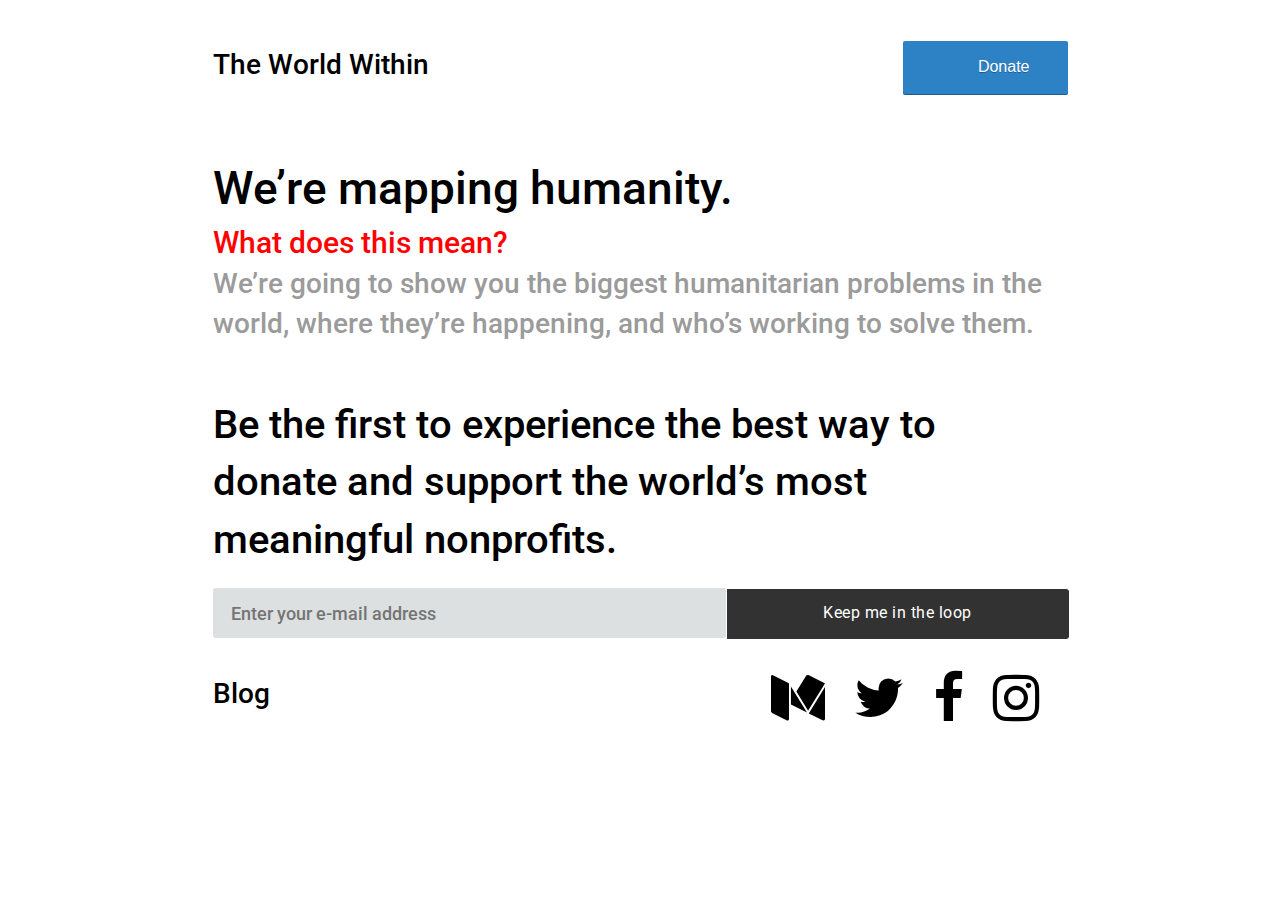
<file: index.html>
<!doctype html>
<html lang="en">
<head>
  <meta charset="utf-8" />
  <meta http-equiv="X-UA-Compatible" content="IE=edge,chrome=1" />
  <meta content="width=device-width, initial-scale=1.0, maximum-scale=1.0, user-scalable=0" name="viewport" />
  <meta name="google-site-verification" content="_XN2Fpyr1BriJh1MF9_REgJCglh2z2wu93xTiEsonSY" />
  <meta name="viewport" content="width=device-width" />
  <title>World Within Coming Soon. </title>
  <link href="css/bootstrap.css" rel="stylesheet" />
  <link href="css/splash_page.css" rel="stylesheet" />
  <link href="https://netdna.bootstrapcdn.com/font-awesome/4.1.0/css/font-awesome.css" rel="stylesheet">
  <link href="https://fonts.googleapis.com/css?family=Roboto" rel="stylesheet">
  <script src="js/jquery-1.10.2.js" type="text/javascript"></script>
  <script src="js/bootstrap.min.js" type="text/javascript"></script>
</head>

<body>
  <nav class="navbar navbar-transparent navbar-fixed-top" role="navigation">  
    <div class="container">
      <!-- Brand and toggle get grouped for better mobile display -->
      <div class="navbar-header">
        <button type="button" class="navbar-toggle" data-toggle="collapse" data-target="#bs-example-navbar-collapse-1">
          <span class="sr-only">Toggle navigation</span>
          <span class="icon-bar"></span>
          <span class="icon-bar"></span>
          <span class="icon-bar"></span>
        </button>
        <span class="navbar-title navbar-toggle">menu</span> 
      </div>
      <!-- Collect the nav links, forms, and other content for toggling -->
      <div class="collapse navbar-collapse" id="bs-example-navbar-collapse-1">
        <ul class="nav navbar-nav">
          <li>
            <a href="http://worldwithinhq.com/"> 
              &nbsp;Home
            </a>
          </li>
         </ul>
      </div><!-- /.navbar-collapse -->
    </div><!-- /.container -->
  </nav>

  <div class="main container-fluid">

    <div class="content">
      
      <div class="navbar-home">
        <a href="http://worldwithinhq.com/"> 
          <h3>The World Within</h3>
        </a>

        <div style="float: right;margin-top: -50px;">
          <script src="https://donorbox.org/install-popup-button.js" type="text/javascript" defer></script>
          <a class="dbox-donation-button" href="https://donorbox.org/world-within" style="background:#2d81c5 url(https://d1iczxrky3cnb2.cloudfront.net/red_logo.png) no-repeat 37px center; color: #fff;text-decoration: none;font-family: Verdana,sans-serif;display: inline-block;font-size: 16px;padding: 15px 38px 15px 75px; -webkit-border-radius: 2px; -moz-border-radius: 2px; border-radius: 2px; box-shadow: 0 1px 0 0 #1f5a89; text-shadow: 0 1px rgba(0, 0, 0, 0.3);" >Donate</a>
        </div>
      </div>

      <div class="motto">
        We’re mapping humanity.
        <div class="motto-tag">What does this mean?</div>
      </div>
      <div class="sub-motto">
        We’re going to show you the biggest humanitarian problems in the world, where they’re happening, and who’s working to solve them.
      </div>

      <div class="subscribe">
        Be the first to experience the best way to donate and support the world’s most meaningful nonprofits.
        <!-- Begin MailChimp Signup Form -->
        <div id="mc_embed_signup">
          <form action="//worldwithinfoundation.us14.list-manage.com/subscribe/post?u=0f391999c0d62c3159aa848d3&amp;id=a629feabbf" method="post" id="mc-embedded-subscribe-form" name="mc-embedded-subscribe-form" class="validate" target="_blank" novalidate>
          <div id="mc_embed_signup_scroll">
            <input type="email" value="" name="EMAIL" class="email" id="mce-EMAIL" placeholder="Enter your e-mail address" required>
            <div style="position: absolute; left: -5000px;" aria-hidden="true">
              <input type="text" name="b_0f391999c0d62c3159aa848d3_a629feabbf" tabindex="-1" value="">
            </div>
            <input type="submit" value="Keep me in the loop" name="subscribe" id="mc-embedded-subscribe" class="button btn">
          </div>
        </form>
        </div>
        <!--End mc_embed_signup-->
      </div>
      <div style="float: left; margin-top: 20px;">
        <a href="http://blog.worldwithinhq.com"><h3>Blog</h3></a>
      </div>
      <ul class="social">
        <li class="instagram">
          <a href="http://instagram.com/worldwithinhq"> 
            <i class="fa fa-3x fa-instagram"></i>
          </a>
        </li>
        <li class="facebook">
          <a href="https://facebook.com/worldwithinhq"> 
            <i class="fa fa-3x fa-facebook"></i>
          </a>
        </li>
        <li class="twitter">
          <a href="http://twitter.com/worldwithinhq"> 
            <i class="fa fa-3x fa-twitter"></i>
          </a>
        </li>
        <li class="medium">
          <a href="https://blog.worldwithinhq.com"> 
            <i class="fa fa-3x fa-medium"></i>
          </a>
        </li>
       </ul>
    </div>
  </div>

  <div class="footer">
  </div>

  </body>
</html>
</file>
<file: css/splash_page.css>
.form-control::-moz-placeholder{
	 color: #000;
	 opacity: 1;
}
.form-control:-moz-placeholder{
	 color: #000;
	 opacity: 1;  
}  
.form-control::-webkit-input-placeholder{
	 color: #000;
	 opacity: 1; 
} 
.form-control:-ms-input-placeholder{
	 color: #000;
	 opacity: 1; 
}
/*     General overwrite     */
a{
		color: #000;
}
a:hover, a:focus {
		color: #1084FF;
}
a:focus, a:active, 
button::-moz-focus-inner,
input[type="reset"]::-moz-focus-inner,
input[type="button"]::-moz-focus-inner,
input[type="submit"]::-moz-focus-inner,
select::-moz-focus-inner,
input[type="file"] > input[type="button"]::-moz-focus-inner {
		outline : 0;
}

/*   Font Smoothing      */

h1, .h1, h2, .h2, h3, .h3, h4, .h4, h5, .h5, h6, .h6, p, .navbar, .brand, .btn-simple{
		-moz-osx-font-smoothing: grayscale;
		-webkit-font-smoothing: antialiased;
}

/*   Typography  */

h1, .h1, h2, .h2, h3, .h3, {
		font-weight: 500;
		margin: 30px 0 15px;
}

h1, .h1 {
		font-size: 52px;
}
h2, .h2{
		font-size: 36px;
}
h3, .h3{
		font-size: 28px;
		margin: 20px 0 10px;
}
h4, .h4{
		font-size: 22px;
}
h5, .h5 {
		font-size: 16px;
}
h6, .h6{
		font-size: 14px;
		font-weight: bold;
		color: #57CECB;
		text-align: center;
		margin-bottom: 20px;
}
p{
	text-align: center;
	font-size: 16px;
	color: white;
	line-height: 1.6180em;
	max-width: 768px;
	padding-bottom: 25px;
	float: none;
	margin: 0 auto;
}
h1 small, h2 small, h3 small, h4 small, h5 small, h6 small, .h1 small, .h2 small, .h3 small, .h4 small, .h5 small, .h6 small, h1 .small, h2 .small, h3 .small, h4 .small, h5 .small, h6 .small, .h1 .small, .h2 .small, .h3 .small, .h4 .small, .h5 .small, .h6 .small {
		color: #999999;
		font-weight: 300;
		line-height: 1;
}
h1 small, h2 small, h3 small, h1 .small, h2 .small, h3 .small {
		font-size: 60%;
}

/*   Animations      */
.form-control, .input-group-addon{
		-webkit-transition: all 300ms linear;
		-moz-transition: all 300ms linear;
		-o-transition: all 300ms linear;
		-ms-transition: all 300ms linear;
		transition: all 300ms linear;
}
.btn{
		border-width: 2px;
		border-radius: 3px;
		background-color: #000;
		font-weight: 400;
		opacity: 0.8;
		font-size: 16px;
		padding: 10px 64px;
		margin-top: 10px;
		text-align: center;
		color: #FFF;
}
.btn-round{
		border-width: 1px;
		border-radius: 30px !important;
		opacity: 0.79;
		padding: 9px 18px;
}
.btn-sm, .btn-xs {
		font-size: 12px;
		line-height: 1.5;
		padding: 5px 10px;
}
.btn-xs {
		padding: 1px 5px;
}
.btn-lg{
	 font-size: 18px;
	 font-weight: 400;
	 padding: 14px 60px;
}
.btn-wd {
		min-width: 140px;
}
.btn-default{
		color: #777777;
		border-color: #999999
}
.btn-primary {
		color: #3472F7;
		border-color: #3472F7;
}
.btn-info{
		 color: #2C93FF;
		border-color: #2C93FF;
}
.btn-success{
		color: #05AE0E;
		border-color: #05AE0E;
}
.btn-warning{
		color: #FF9500;
		border-color: #FF9500;
}
.btn-danger{
		color: #FF3B30;
		border-color: #FF3B30;
}
.btn:hover{
		background-color: rgba(0,0,0,.0);
		opacity: 1;
}
.btn-primary:hover, .btn-primary:focus, .btn-primary:active, .btn-primary.active, .open .dropdown-toggle.btn-primary {
		color: #1D62F0;
		border-color: #1D62F0;
		background-color: rgba(0,0,0,.0);
}
.btn-info:hover, .btn-info:focus, .btn-info:active, .btn-info.active, .open .dropdown-toggle.btn-info {
		color: #1084FF;
		border-color: #1084FF;
		background-color: rgba(0,0,0,.0);
}
.btn-success:hover, .btn-success:focus, .btn-success:active, .btn-success.active, .open .dropdown-toggle.btn-success {
		color: #049F0C;
		border-color: #049F0C;
		background-color: rgba(0,0,0,.0);
}
.btn-warning:hover, .btn-warning:focus, .btn-warning:active, .btn-warning.active, .open .dropdown-toggle.btn-warning {
		color: #ED8D00;
		border-color: #ED8D00;
		background-color: rgba(0,0,0,.0);
}
.btn-danger:hover, .btn-danger:focus, .btn-danger:active, .btn-danger.active, .open .dropdown-toggle.btn-danger {
		color: #EE2D20;
		border-color: #EE2D20;
		background-color: rgba(0,0,0,.0);
}
.btn-default:hover, .btn-default:focus, .btn-default:active, .btn-default.active, .open .dropdown-toggle.btn-default {
		color: #666666;
		border-color: #888888;
		background-color: rgba(0,0,0,.0);
}
.btn:active, .btn.active {
		background-image: none;
		box-shadow: none;
		
}
.btn.disabled, .btn[disabled], fieldset[disabled] .btn {
		opacity: 0.45;
}
.btn-primary.disabled, .btn-primary[disabled], fieldset[disabled] .btn-primary, .btn-primary.disabled:hover, .btn-primary[disabled]:hover, fieldset[disabled] .btn-primary:hover, .btn-primary.disabled:focus, .btn-primary[disabled]:focus, fieldset[disabled] .btn-primary:focus, .btn-primary.disabled:active, .btn-primary[disabled]:active, fieldset[disabled] .btn-primary:active, .btn-primary.disabled.active, .btn-primary.active[disabled], fieldset[disabled] .btn-primary.active {
		background-color: rgba(0, 0, 0, 0);
		border-color: #3472F7;
}
.btn-info.disabled, .btn-info[disabled], fieldset[disabled] .btn-info, .btn-info.disabled:hover, .btn-info[disabled]:hover, fieldset[disabled] .btn-info:hover, .btn-info.disabled:focus, .btn-info[disabled]:focus, fieldset[disabled] .btn-info:focus, .btn-info.disabled:active, .btn-info[disabled]:active, fieldset[disabled] .btn-info:active, .btn-info.disabled.active, .btn-info.active[disabled], fieldset[disabled] .btn-info.active {
		background-color: rgba(0, 0, 0, 0);
		border-color: #2C93FF;
}
.btn-success.disabled, .btn-success[disabled], fieldset[disabled] .btn-success, .btn-success.disabled:hover, .btn-success[disabled]:hover, fieldset[disabled] .btn-success:hover, .btn-success.disabled:focus, .btn-success[disabled]:focus, fieldset[disabled] .btn-success:focus, .btn-success.disabled:active, .btn-success[disabled]:active, fieldset[disabled] .btn-success:active, .btn-success.disabled.active, .btn-success.active[disabled], fieldset[disabled] .btn-success.active {
		background-color: rgba(0, 0, 0, 0);
		border-color: #05AE0E;
}
.btn-danger.disabled, .btn-danger[disabled], fieldset[disabled] .btn-danger, .btn-danger.disabled:hover, .btn-danger[disabled]:hover, fieldset[disabled] .btn-danger:hover, .btn-danger.disabled:focus, .btn-danger[disabled]:focus, fieldset[disabled] .btn-danger:focus, .btn-danger.disabled:active, .btn-danger[disabled]:active, fieldset[disabled] .btn-danger:active, .btn-danger.disabled.active, .btn-danger.active[disabled], fieldset[disabled] .btn-danger.active {
		background-color: rgba(0, 0, 0, 0);
		border-color: #FF3B30;
}
.btn-warning.disabled, .btn-warning[disabled], fieldset[disabled] .btn-warning, .btn-warning.disabled:hover, .btn-warning[disabled]:hover, fieldset[disabled] .btn-warning:hover, .btn-warning.disabled:focus, .btn-warning[disabled]:focus, fieldset[disabled] .btn-warning:focus, .btn-warning.disabled:active, .btn-warning[disabled]:active, fieldset[disabled] .btn-warning:active, .btn-warning.disabled.active, .btn-warning.active[disabled], fieldset[disabled] .btn-warning.active {
		background-color: rgba(0, 0, 0, 0);
		border-color: #FF9500;
}


/*   Buttons fill .btn-fill   */
.btn-fill{
		color: #FFFFFF;
		opacity: 1;
}
.btn-fill:hover, .btn-fill:active, .btn-fill:focus{
		color: #FFFFFF;
}
.btn-default.btn-fill{
		background-color: #999999;
		border-color: #999999
}
.btn-primary.btn-fill{
		background-color: #3472F7;
		border-color: #3472F7;
}
.btn-info.btn-fill{
		background-color: #2C93FF;
		border-color: #2C93FF;
}
.btn-success.btn-fill{
		background-color: #05AE0E;
		border-color: #05AE0E;
}
.btn-warning.btn-fill{
	 background-color: #FF9500;
	 border-color: #FF9500;
}
.btn-danger.btn-fill{
		background-color: #FF3B30;
		border-color: #FF3B30;
}
.btn-default.btn-fill:hover, .btn-default.btn-fill:focus, .btn-default.btn-fill:active, .btn-default.btn-fill.active, .open .dropdown-toggle.btn-fill.btn-default {
		background-color: #888888;
		border-color: #888888;
}
.btn-primary.btn-fill:hover, .btn-primary.btn-fill:focus, .btn-primary.btn-fill:active, .btn-primary.btn-fill.active, .open .dropdown-toggle.btn-primary.btn-fill{
		border-color: #1D62F0;
		background-color: #1D62F0;
}
.btn-info.btn-fill:hover, .btn-info.btn-fill:focus, .btn-info.btn-fill:active, .btn-info.btn-fill.active, .open .dropdown-toggle.btn-info.btn-fill {
		background-color: #1084FF;
		border-color: #1084FF;
}
.btn-success.btn-fill:hover, .btn-success.btn-fill:focus, .btn-success.btn-fill:active, .btn-success.btn-fill.active, .open .dropdown-toggle.btn-fill.btn-success {
		background-color: #049F0C;
		border-color: #049F0C;
}
.btn-warning.btn-fill:hover, .btn-warning.btn-fill:focus, .btn-warning.btn-fill:active, .btn-warning.btn-fill.active, .open .dropdown-toggle.btn-fill.btn-warning {
		background-color: #ED8D00;
		border-color: #ED8D00;
}
.btn-danger.btn-fill:hover, .btn-danger.btn-fill:focus, .btn-danger.btn-fill:active, .btn-danger.btn-fill.active, .open .dropdown-toggle.btn-danger.btn-fill {
		background-color: #EE2D20;
		border-color: #EE2D20;
}

/*  End Buttons fill  */

.btn-simple{
		font-weight: 600;
		border: 0;
		padding: 10px 18px;
}
.btn-simple.btn-xs{
		padding: 3px 5px;
}
.btn-simple.btn-sm{
		padding: 7px 10px;
}
.btn-simple.btn-lg{
	 padding: 16px 60px;
}
.btn-round.btn-xs{
		padding: 2px 5px;
}
.btn-round.btn-sm{
		padding: 6px 10px;
}
.btn-round.btn-lg{
		padding: 15px 60px;
}


/*     Inputs       */
.form-control {
		background-color: #FFFFFF;
		border: 1px solid #E3E3E3;
		border-radius: 0px;
		box-shadow: none;
		color: #444444;
		height: 40px;
		padding: 6px 16px;
		font-size: 14px;
		float:left;
		margin-right: 5px;
}

.form-control:focus {
		background-color: #FFFFFF;
		border: 1px solid #9A9A9A;
		box-shadow: none;
		outline: 0 none;
}
.form-control + .form-control-feedback{
		font-size: 20px;
		padding: 0 12px 0 0;
		position: absolute;
		right: 25px;
		top: 13px;
		vertical-align: middle;
}
.form-control.transparent{
		background-color: rgba(255, 255, 255, 0.07);
		border: 1px solid rgba(238, 238, 238, 0.27);
		color: #FFFFFF;
}
.form-control.transparent:focus{
		border-color: #FFFFFF;
		
}
.input-lg{
		height: 56px;
		padding: 10px 16px;
}

/*   Navigation Bar     */
.navbar{
	border: 0 none;
	transition: all 0.4s;
	-webkit-transition: all 0.4s;
	font-size: 16px;
	width: 200px;
	padding-bottom: 88px;
}
.navbar-header .navbar-title {
	color: white;
	margin-right: 0px;
	margin-top: 14px;
	padding-right: 0px;
}
.navbar-default {
	background-color: #D9D9D9;
}
.navbar .navbar-brand {
		font-weight: 600;
		margin-top: 5px;
		margin-bottom: 5px;
		font-size: 20px;
}
.navbar-nav {
		float: right;
		background-color: rgba(0,0,0,.9);
		width: 200px;
}
.nav > li {
	text-align: center;
}
.navbar-nav > li > a {
		margin-top: 13px;
		margin-bottom: 13px;
		padding-bottom: 12px;
		padding-top: 12px;
		font-size: 16px;
}
.navbar-nav > li > a [class^="fa"]{
		font-size: 22px;
		vertical-align: text-top;
}
.navbar-brand{
		padding: 20px 15px;
}

.navbar .btn{
		margin-top: 8px;
		margin-bottom: 8px;
}
.navbar-default:not(.navbar-transparent) {
		background-color: rgba(255, 255, 255, 0.96);
		border-bottom: 1px solid rgba(0, 0, 0, 0.1);
}
.navbar-transparent {
	width: 200px;
	float: right;
}
.navbar-transparent .navbar-brand, [class*="navbar-ct"] .navbar-brand{
		color: #FFFFFF;
		opacity: 0.95;
}
.navbar-transparent .navbar-brand:hover, .navbar-transparent .navbar-brand:focus {
		background-color: rgba(0, 0, 0, 0);
		color: #5E5E5E;
}
.navbar-transparent .nav .caret{
		border-bottom-color: #FFFFFF;
		border-top-color: #FFFFFF;
}
.navbar-transparent .navbar-nav > li > a, [class*="navbar-ct"] .navbar-nav > li > a{
		color: #FFFFFF;
		border-color: #FFFFFF;
		opacity: 0.7;
}
.navbar-transparent .navbar-brand:hover, .navbar-transparent .navbar-brand:focus, [class*="navbar-ct"] .navbar-brand:hover, [class*="navbar-ct"] .navbar-brand:focus {
		background-color: rgba(0, 0, 0, 0);
		color: #FFFFFF;
		opacity: 1;
}
.navbar-default .navbar-nav > .active > a, .navbar-default .navbar-nav > .active > a:hover, .navbar-default .navbar-nav > .active > a:focus, .navbar-default .navbar-nav > li > a:hover, .navbar-default .navbar-nav > li > a:focus {
		background-color: rgba(255, 255, 255, 0);
		border-radius: 3px;
		color: #2C93FF;
		opacity: 1;
}
.navbar-default .navbar-nav > .dropdown > a:hover .caret, .navbar-default .navbar-nav > .dropdown > a:focus .caret {
		border-bottom-color: #2C93FF;
		border-top-color: #2C93FF;
}
.navbar-default .navbar-nav > .open > a, .navbar-default .navbar-nav > .open > a:hover, .navbar-default .navbar-nav > .open > a:focus{
		background-color: rgba(255, 255, 255, 0);
		color: #2C93FF;
}
.navbar-transparent .navbar-nav > .active > a, .navbar-transparent .navbar-nav > .active > a:hover, .navbar-transparent .navbar-nav > .active > a:focus, .navbar-transparent .navbar-nav > li > a:hover, .navbar-transparent .navbar-nav > li > a:focus, [class*="navbar-ct"] .navbar-nav > .active > a, [class*="navbar-ct"] .navbar-nav > .active > a:hover, [class*="navbar-ct"] .navbar-nav > .active > a:focus, [class*="navbar-ct"] .navbar-nav > li > a:hover, [class*="navbar-ct"] .navbar-nav > li > a:focus {
		background-color: rgba(255, 255, 255, 0);
		border-radius: 3px;
		color: #FFFFFF;
		opacity: 1;
}
.navbar-transparent .navbar-nav > .dropdown > a .caret, [class*="navbar-ct"] .navbar-nav > .dropdown > a .caret{
		border-bottom-color: #FFFFFF;
		border-top-color: #FFFFFF;
}
.navbar-transparent .navbar-nav > .dropdown > a:hover .caret, .navbar-transparent .navbar-nav > .dropdown > a:focus .caret {
		border-bottom-color: #FFFFFF;
		border-top-color: #FFFFFF;
}
.navbar-transparent .navbar-nav > .open > a, .navbar-transparent .navbar-nav > .open > a:hover, .navbar-transparent .navbar-nav > .open > a:focus {
		background-color: rgba(255, 255, 255, 0);
		color: #FFFFFF;
		opacity: 1;
}
.navbar .btn{
		font-size: 18px;
		margin-top: 13px;
		margin-bottom: 13px;
}
.navbar .btn-default{
		color: #777777;
		border-color: #777777;
}
.navbar-default:not(.navbar-transparent) .btn-default:hover{
		color: #2C93FF;
		border-color: #2C93FF;
}
.navbar-transparent .btn-default, [class*="navbar-ct"] .btn-default{
		color: #FFFFFF;
		border-color: #FFFFFF;
}
[class*="navbar-ct"] .btn-default.btn-fill{
		color: #777777;
		background-color: #FFFFFF;
		opacity: 0.9;
}
[class*="navbar-ct"] .btn-default.btn-fill:hover, [class*="navbar-ct"] .btn-default.btn-fill:focus, [class*="navbar-ct"] .btn-default.btn-fill:active, [class*="navbar-ct"] .btn-default.btn-fill.active, [class*="navbar-ct"] .open .dropdown-toggle.btn-fill.btn-default{
		border-color: #FFFFFF;
		opacity: 1;
}
.navbar-form{
		box-shadow: none;
}
.navbar-form .form-control{
		background-color: rgba(244, 244, 244, 0);
		border-radius: 0;
		border:0;
		height: 22px;
		padding: 0;
		font-size: 20px;
		line-height: 20px;
		color: #777777;
}
.navbar-transparent .navbar-form .form-control, [class*="navbar-ct"] .navbar-form .form-control{
		color: #FFFFFF;
		border: 0;
		border-bottom: 1px solid rgba(255,255,255,.6);
}

.navbar .label{
		background-color: #FFFFFF;
		border: 1px solid #DDDDDD;
		color: #BBBBBB;
		text-transform: uppercase;
}
.dropdown-menu > li > a {
/*     border-bottom: 1px solid #DDDDDD; */
		padding: 6px 15px;
		color: #777777;
}
.dropdown-menu > li:first-child > a{
		border-radius: 10px 10px 0 0;
		padding-top: 12px;
}
.dropdown-menu > li:last-child > a{
		border-bottom: 0 none;
		border-radius: 0 0 10px 10px;
		padding-bottom: 12px;
}
.dropdown-menu > li > a:hover, .dropdown-menu > li > a:focus {
		background-color: #FFFFFF;
		color: #333333;
		opacity: 1;
		text-decoration: none;
}
.dropdown-menu > li > a img{
		margin-right: 5px;
}
.dropdown-menu .divider {
		background-color: #E5E5E5;
		height: 1px;
		margin: 8px 15px;
		overflow: hidden;
}
.navbar-toggle{
		margin-top: 19px;
		margin-bottom: 19px;
		border: 0;
}
.navbar-toggle .icon-bar {
		background-color: #FFFFFF;
}
.navbar-collapse, .navbar-form {
		border-color: rgba(0, 0, 0, 0);
}
.navbar-default .navbar-toggle:hover, .navbar-default .navbar-toggle:focus {
		background-color: rgba(0,0,0,0);
}
.navbar-fixed-top {
	left: inherit;
}

@media (min-width: 768px){
		.navbar-form {
				margin-top: 21px;
				margin-bottom: 21px;
				padding-left: 5px;
				padding-right: 5px;
		}
		.navbar-nav > li > .dropdown-menu, .dropdown-menu{
				display: block;
				margin: 0;
				padding: 0;
				z-index: 9000;
				position: absolute;
				-webkit-border-radius: 10px;
				box-shadow: 1px 2px 3px rgba(0, 0, 0, 0.125);
				border-radius: 10px;
				-webkit-box-sizing: border-box;
				-moz-box-sizing: border-box;
				box-sizing: border-box;
				opacity: 0;
				-ms-filter: "alpha(opacity=0)";
				-webkit-filter: alpha(opacity=0);
				-moz-filter: alpha(opacity=0);
				-ms-filter: alpha(opacity=0);
				-o-filter: alpha(opacity=0);
				filter: alpha(opacity=0);
				-webkit-transform: scale(0);
				-moz-transform: scale(0);
				-o-transform: scale(0);
				-ms-transform: scale(0);
				transform: scale(0);
				-webkit-transition: all 300ms cubic-bezier(0.34, 1.61, 0.7, 1);
				-moz-transition: all 300ms cubic-bezier(0.34, 1.61, 0.7, 1);
				-o-transition: all 300ms cubic-bezier(0.34, 1.61, 0.7, 1);
				-ms-transition: all 300ms cubic-bezier(0.34, 1.61, 0.7, 1);
				transition: all 300ms cubic-bezier(0.34, 1.61, 0.7, 1);
		
		}
		.navbar-nav > li.open > .dropdown-menu, .open .dropdown-menu{
				-webkit-transform-origin: 29px -50px;
				-moz-transform-origin: 29px -50px;
				-o-transform-origin: 29px -50px;
				-ms-transform-origin: 29px -50px;
				transform-origin: 29px -50px;
				-webkit-transform: scale(1);
				-moz-transform: scale(1);
				-o-transform: scale(1);
				-ms-transform: scale(1);
				transform: scale(1);
				opacity: 1;
				-ms-filter: none;
				-webkit-filter: none;
				-moz-filter: none;
				-ms-filter: none;
				-o-filter: none;
				filter: none;
		}
		.dropdown-menu:before{
				border-bottom: 11px solid rgba(0, 0, 0, 0.2);
				border-left: 11px solid rgba(0, 0, 0, 0);
				border-right: 11px solid rgba(0, 0, 0, 0);
				content: "";
				display: inline-block;
				position: absolute;
				left: 100%;
				margin-left: -60%;
				top: -11px;
		}
		.dropdown-menu:after {
				border-bottom: 11px solid #FFFFFF;
				border-left: 11px solid rgba(0, 0, 0, 0);
				border-right: 11px solid rgba(0, 0, 0, 0);
				content: "";
				display: inline-block;
				position: absolute;
				left: 100%;
				margin-left: -60%;
				top: -10px;
		}
		
}

@media (max-width: 768px){ 
		.navbar-transparent{
				padding-top: 0px;
		}
		.navbar-transparent .navbar-collapse.in .navbar-nav .open .dropdown-menu > li > a:hover, .navbar-transparent .navbar-collapse.in .navbar-nav .open .dropdown-menu > li > a:focus, .navbar-transparent .dropdown-menu > li > a:hover, .navbar-transparent .dropdown-menu > li > a:focus, [class*="navbar-ct"] .dropdown-menu > li > a:hover, [class*="navbar-ct"] .dropdown-menu > li > a:focus{
				color: #FFFFFF;
				background-color: rgba(0,0,0,0);
				opacity: 1;
		}
		.navbar-transparent .navbar-collapse.in .navbar-nav .open .dropdown-menu > li > a, [class*="navbar-ct"] .dropdown-menu > li > a {
				color: #FFFFFF;
				opacity: 0.8;
		}
		.nav .open > a, .nav .open > a:hover, .nav .open > a:focus {
				background-color: rgba(0,0,0,0);
				border-color: #428BCA;
		}
		.navbar-collapse{
				text-align: center;
		}
		.navbar-collapse .navbar-form {
				width: 170px;
				margin: 0 auto;
		}
		.navbar-transparent .dropdown-menu .divider{
				background-color: #434343;
		}		
}

.navbar-home {
	padding-top: 30px;
	padding-bottom: 65px;
}
.navbar-home a:hover, a:focus {
	color: #000;
	text-decoration: none; 
}
.navbar-blog {
	float: right;
	margin-top: -45px;
}
.modal-backdrop.in {
	opacity: 0.25;
}

.cover{
	position: fixed;
	opacity: 1;
	background-color: #FFF;
	left: 0px;
	top: 0px;
	width: 100%;
	height: 100%;
	z-index: 1;
}
.cover.black{
		background-color: rgba(0,0,0,.9);
}
.cover.blue{
		background-color: rgba(5, 31, 60, 0.65);
}
.cover.green{
		background-color: rgba(3, 28, 7, 0.6);
}
.cover.orange{
		background-color: rgba(37, 28, 5, 0.6);
}
.cover.red{
		background-color: rgba(35, 3, 2, 0.66);
}
.main .content{
		position: relative;
		z-index: 4;
}

/* Custom */
.main {
	max-width: 885px;
	height: 122px;
	font-family: Roboto;
	font-size: 26px;
	font-weight: 500;
	font-style: normal;
	font-stretch: normal;
	color: #9b9b9b;
}

.main .motto {
	font-size: 46px;
	color: #000000;
}

.main .motto-tag {
	font-size: 30px;
	color: #ff0101;
}

.main .sub-motto {
	font-size: 28px;
	padding-bottom: 52px;
}

.main .subscribe {
	font-size: 40px;
	max-width: 855px;
	color: #000;
}

.main .subscribe .btn {
	color: #FFF;
	background-color: #000;
}

.form-group {
	text-align: left;
	display: inline-block;
}

.social {
	font-size: 18px;
	list-style-type: none;
}

.social li {
	float: right;
	padding: 0.8em 1.9em 1.0em 0em;
}

.navebar-home {
	width: 184px;
	height: 28px;
	font-family: Roboto;
	font-size: 24px;
	font-weight: 500;
	font-style: normal;
	font-stretch: normal;
	text-align: center;
	color: #000000;
}

.subscribe #mc_embed_signup_scroll {
	margin-top: 10px;
}

#mc_embed_signup .email {
	width: 100%;
	color: #343434;
	background-color: #dce0e0;
	font-family: Roboto;
  font-size: 18px;
  font-weight: 500;
  height: 50px;
  padding: 0em 1em;
  display: inline-block;
  margin: 0;
  border: none;
  box-sizing: border-box;
  border-radius: 3px;
}

.subscribe #mc_embed_signup .button {
	width: 100%;
	float: none;
	padding: 0px 64px;
	text-align: center;
	color: #FFF;
  letter-spacing: .03em;
  height: 50px;
  border-radius: 3px;
}

/* Media Adjustments */
@media (min-width: 24em) {

}

@media (min-width: 46.8em) {
	.social li {
		padding: 1.8em 1.5em 1.0em 0em;
	}
}

@media (min-width: 50em) {
	#mc_embed_signup .email {
		width: 60%;
	}
	.subscribe #mc_embed_signup .button {
		width: 40%;
		margin: 9px -9px 0px -9px;
		border-bottom-left-radius: 0px;
		border-top-left-radius: 0px;
	}
	.social li {
		padding: 1.8em 1.6em 1.0em 0em;
	}
}

@media (min-width: 73em) {
}
</file>
